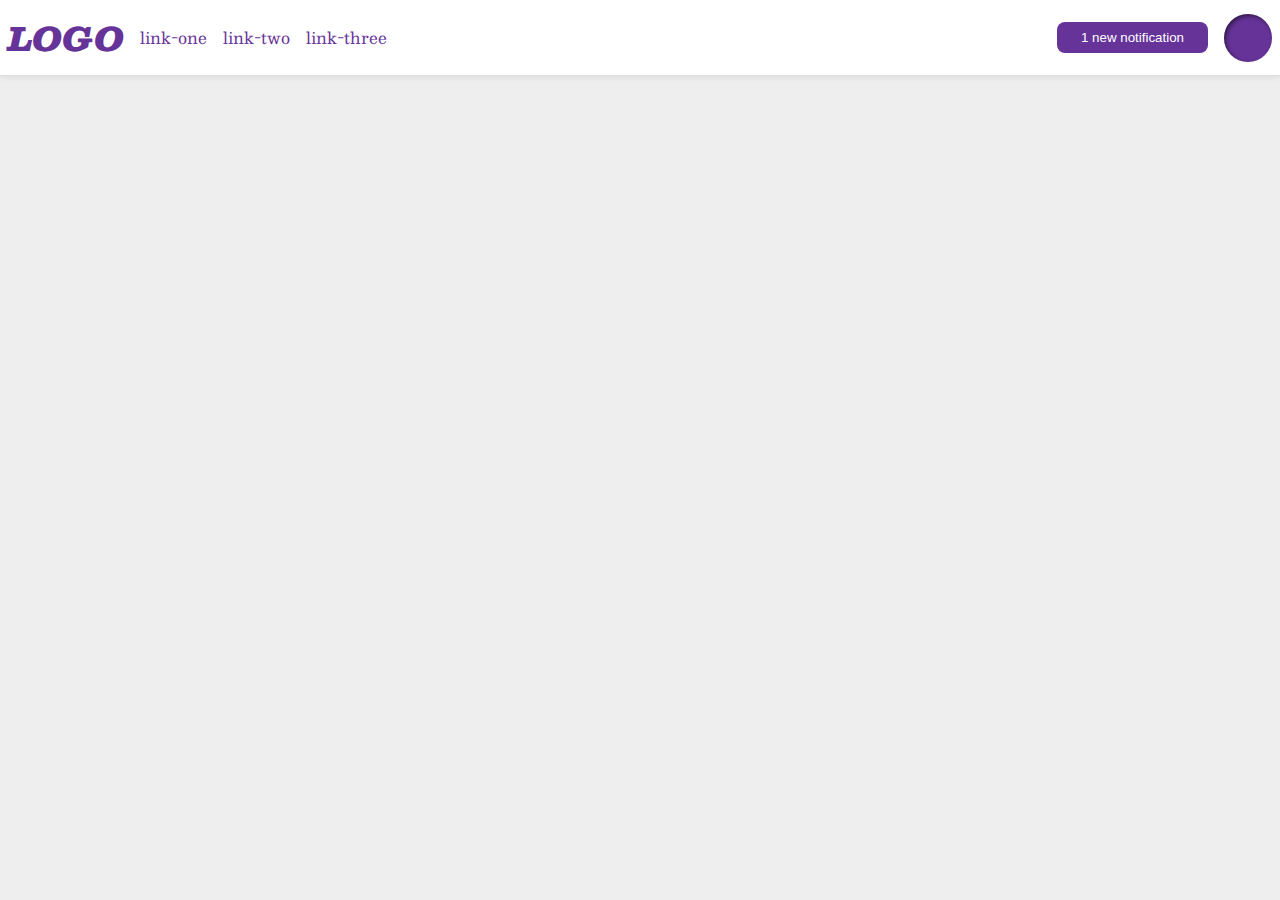
<file: flex/03-flex-header-2/index.html>
<!DOCTYPE html>
<html lang="en">
<head>
  <meta charset="UTF-8">
  <meta http-equiv="X-UA-Compatible" content="IE=edge">
  <meta name="viewport" content="width=device-width, initial-scale=1.0">
  <title>Flex Header 2</title>
  <link rel="stylesheet" href="style.css">
</head>
<body>
  <div class="header">
    
    <div class="logo">
      LOGO
    </div>
    
    <ul class="links">
      <li><a href="google.com">link-one</a></li>
      <li><a href="google.com">link-two</a></li>
      <li><a href="google.com">link-three</a></li>
    </ul>

    <div class="right">
      <button class="notifications">
        1 new notification
      </button>
      <div class="profile-image"></div>
    </div>
  </div>
</body>
</html>
</file>
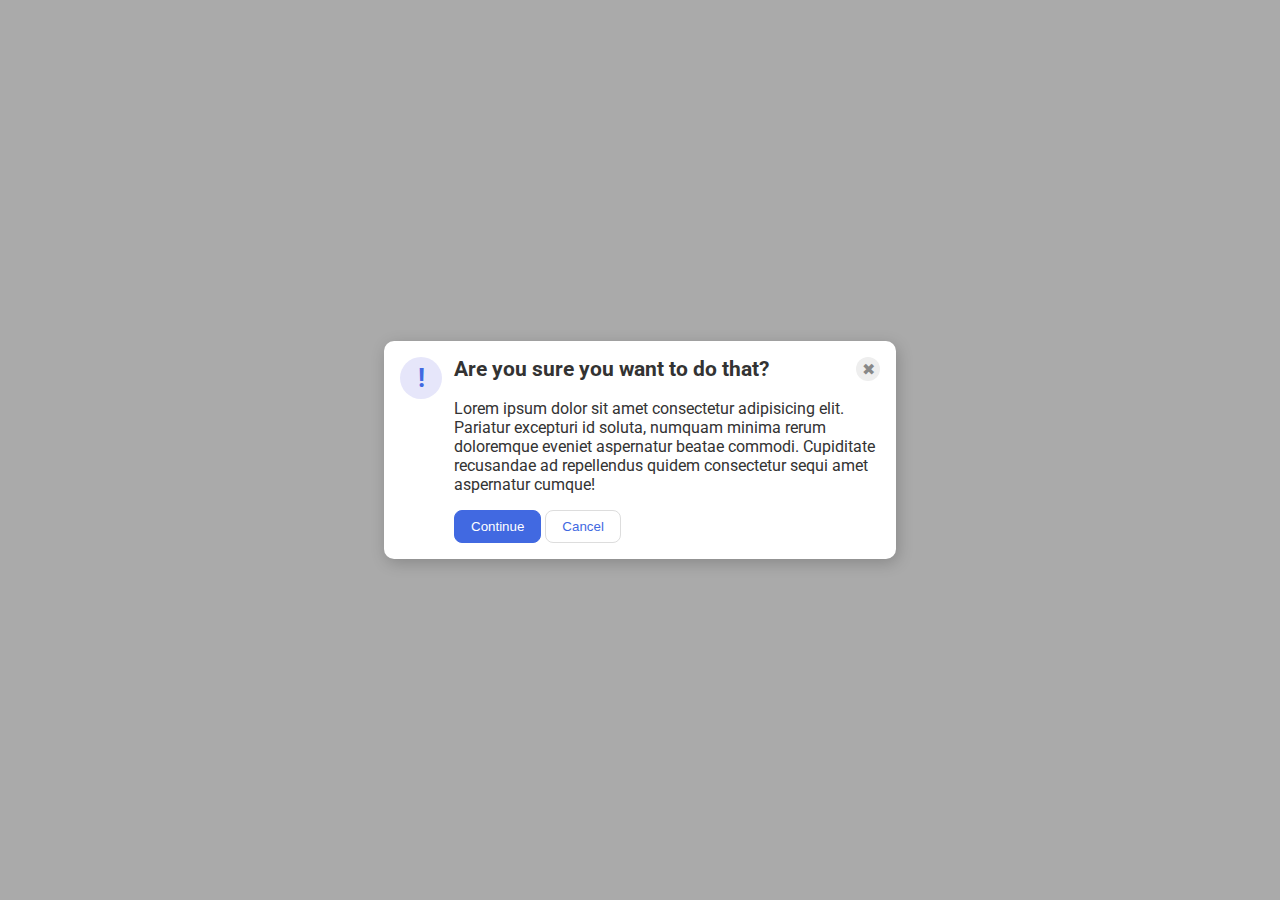
<file: flex/05-flex-modal/index.html>
<!DOCTYPE html>
<html lang="en">
<head>
  <meta charset="UTF-8">
  <meta http-equiv="X-UA-Compatible" content="IE=edge">
  <meta name="viewport" content="width=device-width, initial-scale=1.0">
  <link rel="stylesheet" href="style.css">
  <title>Modal</title>
</head>
<body>
  <div class="modal">
    <div class="top">
      <div class="icon">!</div>
      <div class="header">Are you sure you want to do that?</div>
      <div class="close-button">✖</div>
    </div>
    
    <div class="text">Lorem ipsum dolor sit amet consectetur adipisicing elit. Pariatur excepturi id soluta, numquam minima rerum doloremque eveniet aspernatur beatae commodi. Cupiditate recusandae ad repellendus quidem consectetur sequi amet aspernatur cumque!</div>
    
    <div class = "buttons">
      <button class="continue">Continue</button>
      <button class="cancel">Cancel</button>
    </div>

  </div>
</body>
</html>
</file>
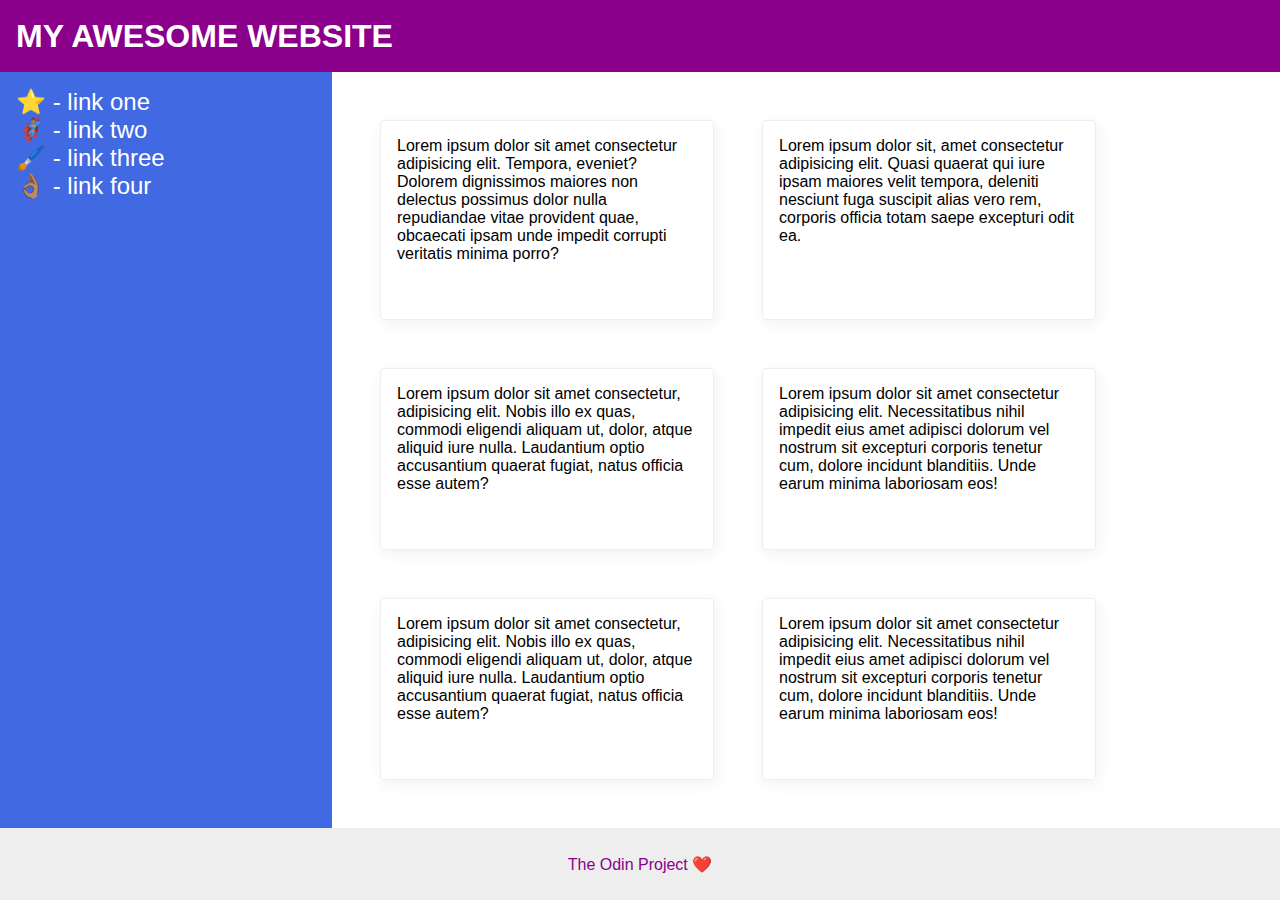
<file: flex/07-flex-layout-2/index.html>
<!DOCTYPE html>
<html lang="en">
<head>
  <meta charset="UTF-8">
  <meta http-equiv="X-UA-Compatible" content="IE=edge">
  <meta name="viewport" content="width=device-width, initial-scale=1.0">
  <title>The Holy Grail</title>
  <link rel="stylesheet" href="style.css">
</head>
<body>
  <div class="header">
    MY AWESOME WEBSITE
  </div>
  
  <div class="middle">
    <div class="sidebar">
      <ul>
        <li><a href="google.com">⭐ - link one</a></li>
        <li><a href="google.com">🦸🏽‍♂️ - link two</a></li>
        <li><a href="google.com">🖌️ - link three</a></li>
        <li><a href="google.com">👌🏽 - link four</a></li>
      </ul>
    </div>
    <div class="cards">
      <div class="card">Lorem ipsum dolor sit amet consectetur adipisicing elit. Tempora, eveniet? Dolorem dignissimos maiores non delectus possimus dolor nulla repudiandae vitae provident quae, obcaecati ipsam unde impedit corrupti veritatis minima porro?</div>
      <div class="card">Lorem ipsum dolor sit, amet consectetur adipisicing elit. Quasi quaerat qui iure ipsam maiores velit tempora, deleniti nesciunt fuga suscipit alias vero rem, corporis officia totam saepe excepturi odit ea.</div>
      <div class="card">Lorem ipsum dolor sit amet consectetur, adipisicing elit. Nobis illo ex quas, commodi eligendi aliquam ut, dolor, atque aliquid iure nulla. Laudantium optio accusantium quaerat fugiat, natus officia esse autem?</div>
      <div class="card">Lorem ipsum dolor sit amet consectetur adipisicing elit. Necessitatibus nihil impedit eius amet adipisci dolorum vel nostrum sit excepturi corporis tenetur cum, dolore incidunt blanditiis. Unde earum minima laboriosam eos!</div>
      <div class="card">Lorem ipsum dolor sit amet consectetur, adipisicing elit. Nobis illo ex quas, commodi eligendi aliquam ut, dolor, atque aliquid iure nulla. Laudantium optio accusantium quaerat fugiat, natus officia esse autem?</div>
      <div class="card">Lorem ipsum dolor sit amet consectetur adipisicing elit. Necessitatibus nihil impedit eius amet adipisci dolorum vel nostrum sit excepturi corporis tenetur cum, dolore incidunt blanditiis. Unde earum minima laboriosam eos!</div>
    </div>
  </div>

  <div class="footer">
    The Odin Project ❤️
  </div>
</body>
</html>
</file>
<file: flex/03-flex-header-2/style.css>
/* this is some magical font-importing.  
you'll learn about it later. */
@import url('https://fonts.googleapis.com/css2?family=Besley:ital,wght@0,400;1,900&display=swap');

body {
  margin: 0;
  background: #eee;
  font-family: Besley, serif;
}

.header {
  background: white;
  border-bottom: 1px solid #ddd;
  box-shadow: 0 0 8px rgba(0,0,0,.1);
  display: flex;
  justify-content: space-between;
  align-items: center;
  padding: 8px;
}

.profile-image {
  background: rebeccapurple;
  box-shadow: inset 2px 2px 4px rgba(0,0,0,.5);
  border-radius: 50%;
  width: 48px;
  height:  48px;
}

.logo {
  color: rebeccapurple;
  font-size: 32px;
  font-weight: 900;
  font-style: italic;
}

button {
  border: none;
  border-radius: 8px;
  background: rebeccapurple;
  color: white;
  padding: 8px 24px;
}

a {
  /* this removes the line under our links */
  text-decoration: none;
  color: rebeccapurple;
}

ul {
  list-style-type: none;
  display: flex;
  gap: 16px;
  margin:16px;
  padding: 0px;
}

.right {
  display:flex;
  margin-left: auto;
  align-items: center;
  gap: 16px;
}
</file>
<file: flex/05-flex-modal/style.css>
@import url('https://fonts.googleapis.com/css2?family=Roboto:wght@400;700&display=swap');

html, body {
  height: 100%;
}

body {
  font-family: Roboto, sans-serif;
  margin: 0;
  background: #aaa;
  color: #333;
  /* I'll give you this one for free lol */
  display: flex;
  align-items: center;
  justify-content: center;
}

.header {
  font-weight: bold;
  font-size: 21px;
  margin-bottom: 8px;
}

.top {
  display: flex;
  justify-content: space-between;
  gap: 12px;
}

.modal {
  background: white;
  width: 480px;
  border-radius: 10px;
  box-shadow: 2px 4px 16px rgba(0,0,0,.2);
  padding: 16px;
  gap: 16px;
}

.icon {
  color: royalblue;
  font-size: 26px;
  font-weight: 700;
  background: lavender;
  width: 42px;
  height: 42px;
  border-radius: 50%;
  display: flex;
  align-items: center;
  justify-content: center;
  flex-shrink: 0;
}

.close-button {
  background: #eee;
  border-radius: 50%;
  color: #888;
  font-weight: 400;
  font-size: 16px;
  height: 24px;
  width: 24px;
  display: flex;
  align-items: center;
  justify-content: center;
  margin-left: auto;
}

.text {
  display: flex;
  margin-left: 54px;
  margin-bottom: 16px;
}

button {
  padding: 8px 16px;
  border-radius: 8px;
}

.buttons {
  display: flex;
  gap: 4px;
  margin-left: 54px; /* icon size + gap = 42 + 12 */
}

button.continue {
  background: royalblue;
  border: 1px solid royalblue;
  color: white;
}

button.cancel {
  background: white;
  border: 1px solid #ddd;
  color: royalblue;
}
</file>
<file: flex/07-flex-layout-2/style.css>
body {
  font-family: -apple-system, BlinkMacSystemFont, 'Segoe UI', Roboto, Oxygen, Ubuntu, Cantarell, 'Open Sans', 'Helvetica Neue', sans-serif;
  margin: 0;
  min-height: 100vh;
  display: flex;
  flex-direction: column;
}

.header {
  height: 72px;
  background: darkmagenta;
  color: white;
  display: flex;
  align-items: center;
  padding: 0 16px;
  font-weight: 900;
  font-size: 32px
}

.footer {
  height: 72px;
  background: #eee;
  color: darkmagenta;
  margin-top: auto;
  display: flex;
  align-items: center;
  justify-content: center;
}

.middle {
  display: flex;
  flex: 1;
}

.sidebar {
  width: 300px;
  background: royalblue;
  font-size: 24px;
  padding: 16px;
  flex-shrink: 0;
}

.card {
  border: 1px solid #eee;
  box-shadow: 2px 4px 16px rgba(0,0,0,.06);
  border-radius: 4px;
  width: 300px;
  padding: 16px;
  margin: 16px;
}

.cards {
  display: flex;
  padding: 32px;
  flex-wrap: wrap;
  gap: 16px;
  align-items: stretch;
}

a {
  text-decoration: none;
  color: white;
}

ul {
  list-style-type: none;
  margin: 0;
  padding: 0;
}
</file>
